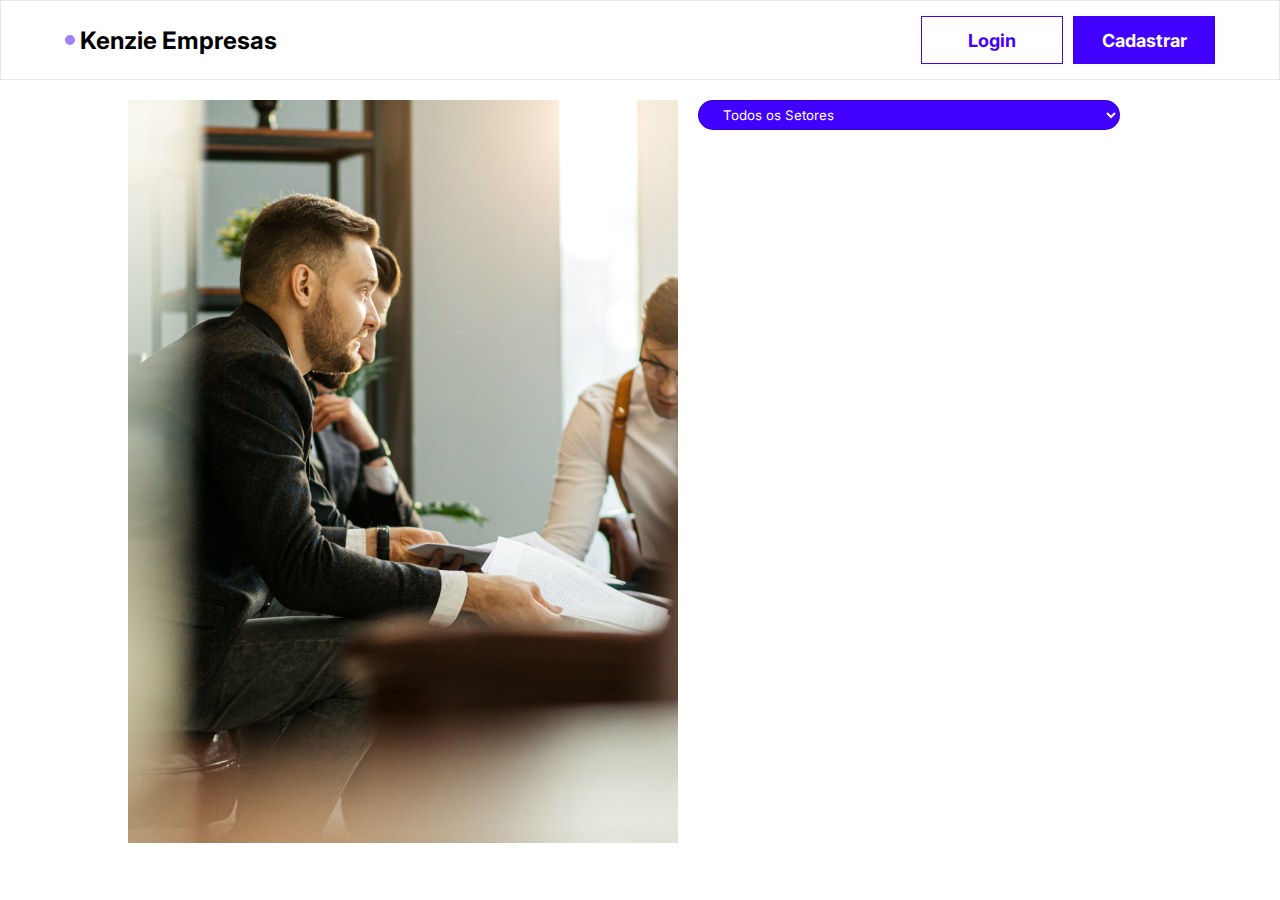
<file: index.html>
<!DOCTYPE html>
<html lang="pt-BR">
<head>
    <meta charset="UTF-8">
    <meta http-equiv="X-UA-Compatible" content="IE=edge">
    <meta name="viewport" content="width=device-width, initial-scale=1.0">
    <link rel="preconnect" href="https://fonts.googleapis.com">
    <link rel="preconnect" href="https://fonts.gstatic.com" crossorigin>
    <link href="https://fonts.googleapis.com/css2?family=Inter:wght@400;500;600;700&display=swap" rel="stylesheet">
    <link rel="stylesheet" href="/src/styles/globalStyles.css">
    <link rel="stylesheet" href="/src/styles/buttons.css">
    <link rel="stylesheet" href="/src/styles/menuResponsivo.css">
    <link rel="stylesheet" href="/src/styles/inputs.css">
    <link rel="stylesheet" href="/src/styles/homePage.css">
    <title>Home Page</title>
</head>
<body>
    <main>
        <header class="header">
            <nav class="nav">
                <div class="header-logo">
                    <div class="logo">
                    </div>
                    <h2 class="header-titulo">Kenzie Empresas</h2>
                </div>
                <ul class="menu">
                    <li class="button login">Login</li>
                    <li class="button cadastrar">Cadastrar</li>
                </ul>
                
                <div class="mobile-menu-icon">
                    <div class="line1"></div>
                    <div class="line2"></div>
                    <div class="line3"></div>
                </div>
            </nav>
           
        </header>
        <section class="home-page container">
            <div><img  class="home-page-img" src="/src/assets/img/homePage.png" alt="homePage"></div>
            <div>
                <select class='select-filter' name="">
                    <option>Todos os Setores</option>
                </select>
                <ul class="card-empresas"></ul>
            </div>
        </section>
    </main>
    <script type="module" src="/src/js/homePage.js"></script>
</body>
</html>
</file>
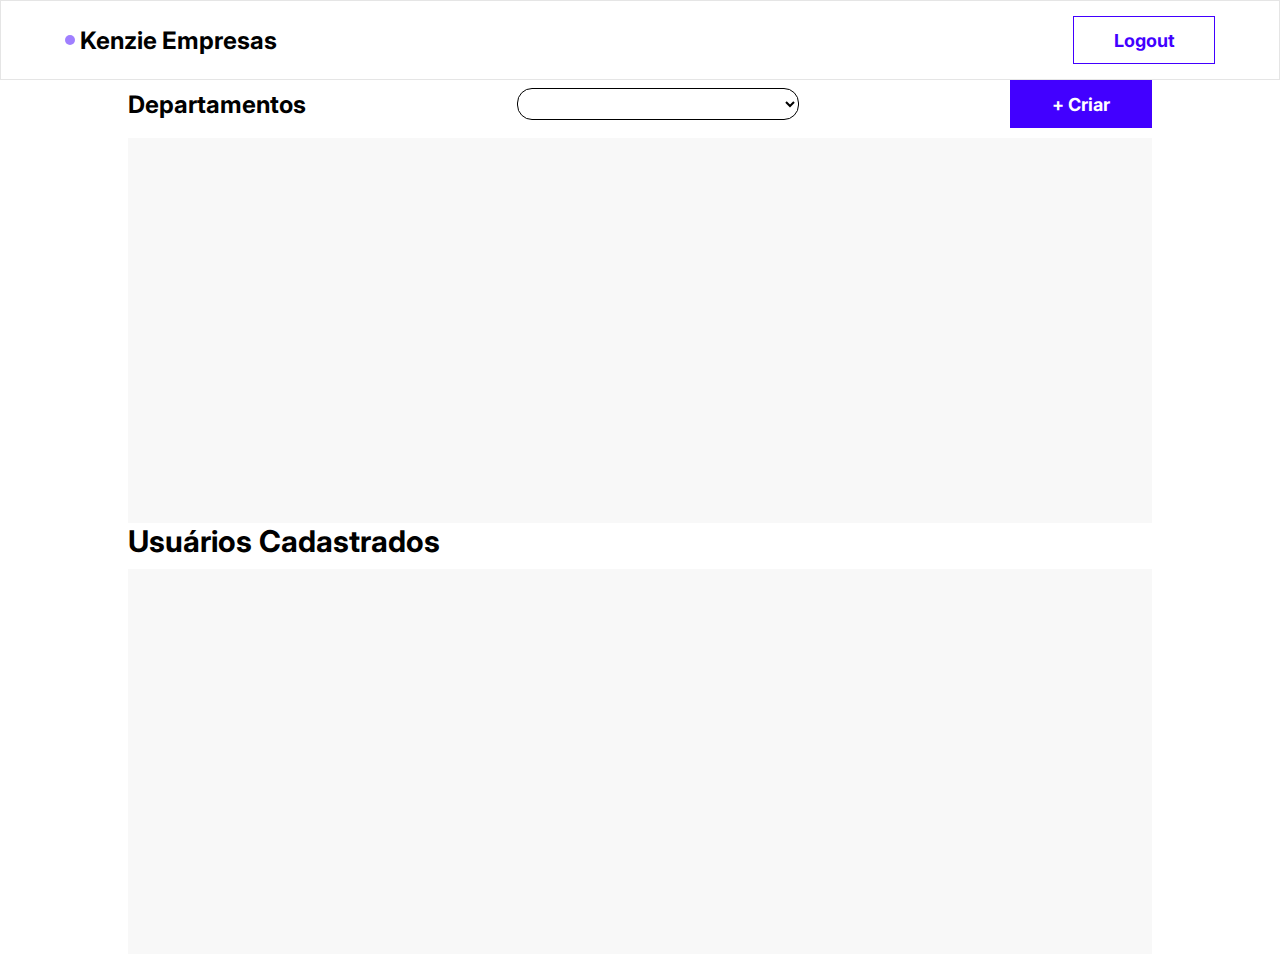
<file: src/pages/admPage.html>
<!DOCTYPE html>
<html lang="pt-BR">
<head>
    <meta charset="UTF-8">
    <meta http-equiv="X-UA-Compatible" content="IE=edge">
    <meta name="viewport" content="width=device-width, initial-scale=1.0">
    <link rel="preconnect" href="https://fonts.googleapis.com">
    <link rel="preconnect" href="https://fonts.gstatic.com" crossorigin>
    <link href="https://fonts.googleapis.com/css2?family=Inter:wght@400;500;600;700&display=swap" rel="stylesheet">
    <link rel="stylesheet" href="/src/styles/globalStyles.css">
    <link rel="stylesheet" href="/src/styles/buttons.css">
    <link rel="stylesheet" href="/src/styles/menuResponsivo.css">
    <link rel="stylesheet" href="/src/styles/modal.css">
    <link rel="stylesheet" href="/src/styles/inputs.css">
    <link rel="stylesheet" href="/src/styles/toast.css">
    <link rel="stylesheet" href="/src/styles/admPage.css">
    <title>Home Page</title>
</head>
<body>
    <main>
        <header class="header">
            <nav class="nav">
                <div class="header-logo">
                    <div class="logo"></div>
                    <h2 class="header-titulo">Kenzie Empresas</h2>
                </div>
                <ul class="menu">
                    <li class="button logout">Logout</li>
                </ul>
            </nav>
        </header>
        <section class="departamento container">
            <div class="departamento-div">
                <h2>Departamentos</h2>
                <select class="select-empresas"></select>
                <button class="button blue">+ Criar</button>
            </div>
            <ul class="departamento-card"></ul>
        </section>
        <section class="user-cadastrados container">
            <h2 class="user-cadastrados-title">Usuários Cadastrados</h2>
            <ul class="user-cadastrados-card"></ul>

        </section>
    </main>
    <script type="module" src="/src/js/admPage.js"></script>
</body>
</html>
</file>
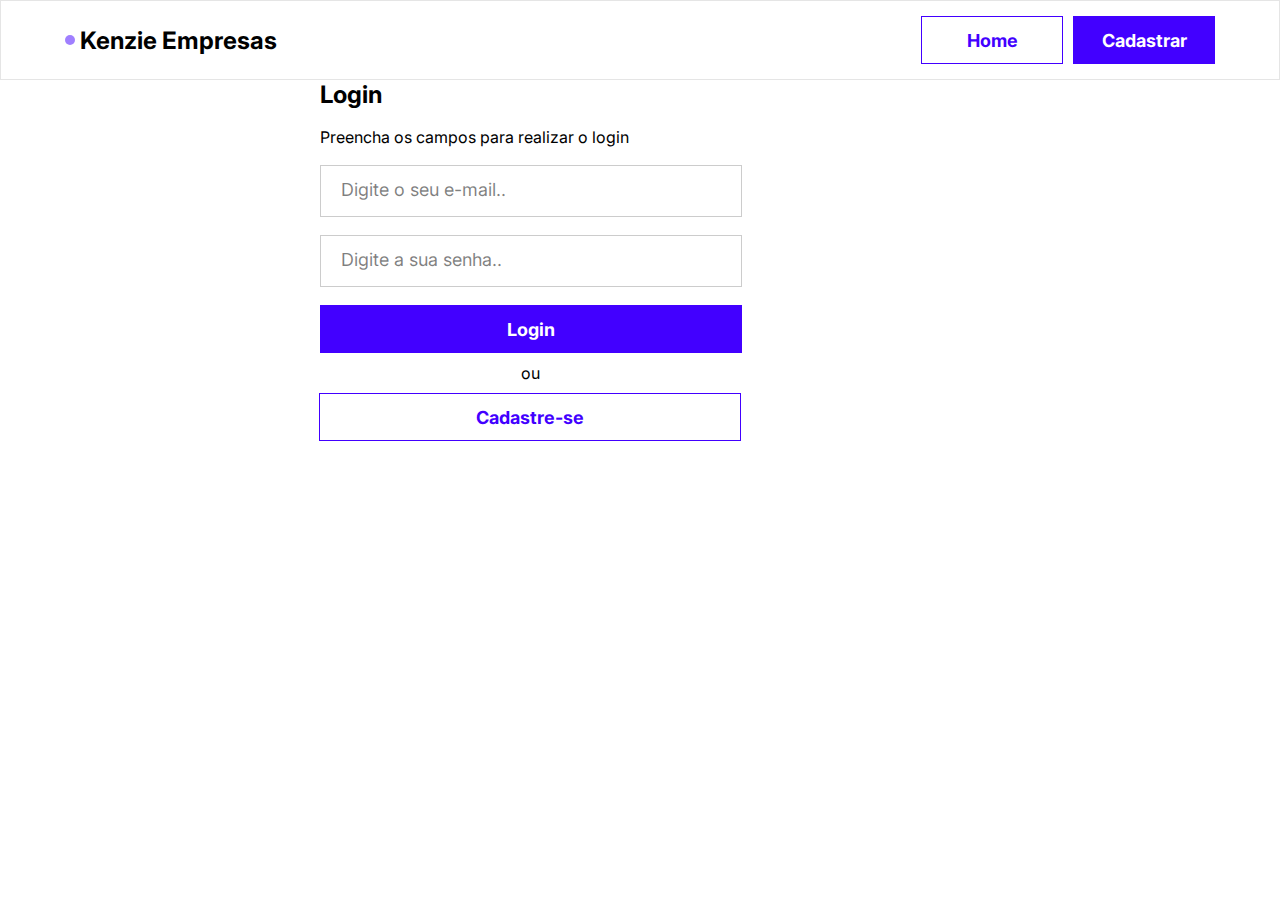
<file: src/pages/loginPage.html>
<!DOCTYPE html>
<html lang="pt-BR">
<head>
    <meta charset="UTF-8">
    <meta http-equiv="X-UA-Compatible" content="IE=edge">
    <meta name="viewport" content="width=device-width, initial-scale=1.0">
    <link rel="preconnect" href="https://fonts.googleapis.com">
    <link rel="preconnect" href="https://fonts.gstatic.com" crossorigin>
    <link href="https://fonts.googleapis.com/css2?family=Inter:wght@400;500;600;700&display=swap" rel="stylesheet">
    <link rel="stylesheet" href="/src/styles/globalStyles.css">
    <link rel="stylesheet" href="/src/styles/buttons.css">
    <link rel="stylesheet" href="/src/styles/menuResponsivo.css">
    <link rel="stylesheet" href="/src/styles/inputs.css">
    <link rel="stylesheet" href="/src/styles/toast.css">
    <link rel="stylesheet" href="/src/styles/loginPage.css">
    <title>Home Page</title>
</head>
<body>
    <main>
        <header class="header">
            <nav class="nav">
                <div class="header-logo">
                    <div class="logo">
                    </div>
                    <h2 class="header-titulo">Kenzie Empresas</h2>
                </div>
                <ul class="menu">
                    <li class="button home">Home</li>
                    <li class="button cadastrar">Cadastrar</li>
                </ul>
                
                <div class="mobile-menu-icon">
                    <div class="line1"></div>
                    <div class="line2"></div>
                    <div class="line3"></div>
                </div>
            </nav>
        </header>
        <section class="section-login">
            <form class="form-login">
                <h2>Login</h2>
                <p>Preencha os campos para realizar o login</p>
                <input type="text" name="email" placeholder="Digite o seu e-mail..">
                <input type="password" name="password" placeholder="Digite a sua senha..">
                <button class= "button-form blue"type="submit">Login</button>
            </form>
            <div class="form-footer">
                <p>ou</p>
                <button class="button-form white">Cadastre-se</button>
            </div>
        </section>
    </main>
    <script type="module" src="/src/js/loginPage.js"></script>
</body>
</html>
</file>
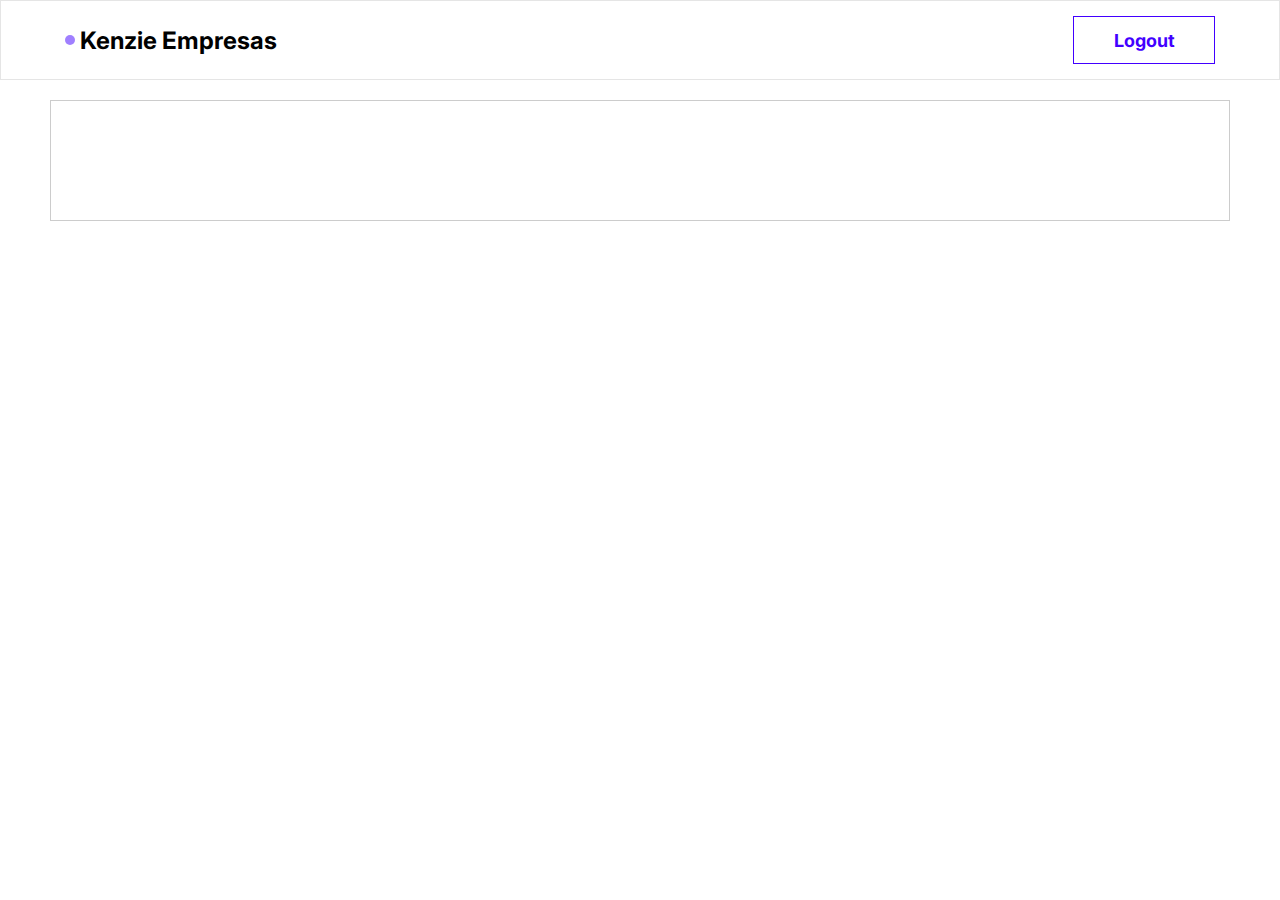
<file: src/pages/userPage.html>
<!DOCTYPE html>
<html lang="pt-BR">
<head>
    <meta charset="UTF-8">
    <meta http-equiv="X-UA-Compatible" content="IE=edge">
    <meta name="viewport" content="width=device-width, initial-scale=1.0">
    <link rel="preconnect" href="https://fonts.googleapis.com">
    <link rel="preconnect" href="https://fonts.gstatic.com" crossorigin>
    <link href="https://fonts.googleapis.com/css2?family=Inter:wght@400;500;600;700&display=swap" rel="stylesheet">
    <link rel="stylesheet" href="/src/styles/globalStyles.css">
    <link rel="stylesheet" href="/src/styles/buttons.css">
    <link rel="stylesheet" href="/src/styles/menuResponsivo.css">
    <link rel="stylesheet" href="/src/styles/modal.css">
    <link rel="stylesheet" href="/src/styles/inputs.css">
    <link rel="stylesheet" href="/src/styles/toast.css">
    <link rel="stylesheet" href="/src/styles/userPage.css">
    <title>Home Page</title>
</head>
<body>
    <main>
        <header class="header">
            <nav class="nav">
                <div class="header-logo">
                    <div class="logo"></div>
                    <h2 class="header-titulo">Kenzie Empresas</h2>
                </div>
                <ul class="menu">
                    <li class="button logout">Logout</li>
                </ul>
            </nav>
        </header>
        <section class="user-logado container">

        </section>
    </main>
    <script type="module" src="/src/js/userPage.js"></script>
</body>
</html>
</file>
<file: src/styles/globalStyles.css>
* {
    box-sizing: border-box;
    margin: 0;
    padding: 0;
    list-style: none;
    font-family: 'Inter', sans-serif;
}
  
:root {
    --color-brand: #4200ff;
    --color-white: #FFFFFF;
    --color-black: #000000;
    --color-gray100: hsl(210, 11%, 15%);
    --color-grey: #F8F8F8;

    --alert100: #ce4646;
    --sucess100: #4ba036;
    --box-shadow-color: rgba(0, 0, 0, 0.25);

    --font-14: 0.875rem;
    --font-16: 1rem;
    --font-18: 1.125rem;
    --font-20:1.25rem;
    --font-22: 1.375rem;
    --font-28: 1.75rem;
    --font-30: 1.875rem;

    --regular: 400;
    --medium: 500;
    --semi-bold: 600;
    --bold: 700;
}
  
.container{
    width: 80%;
    margin: 0 auto;
}
</file>
<file: src/styles/buttons.css>
.button{
    width: 142px;
    height: 48px;
    font-weight: var(--bold);
    font-size: var(--font-18);
    cursor: pointer;
}

.button-form{
    width: 422px;
    height: 48px;
    font-weight: var(--bold);
    font-size: var(--font-18);
    cursor: pointer;
    background-color: transparent;
    cursor: pointer;
}

.login{
    color: var(--color-brand);
    border: 1px solid var(--color-brand);
    display: flex;
    align-items: center;
    justify-content: center;
    cursor: pointer;
    background-color: var(--color-white);
}

.cadastrar{
    color: var(--color-white);
    background-color: var(--color-brand);
    border: 1px solid var(--color-brand);
    display: flex;
    align-items: center;
    justify-content: center; 
    cursor: pointer; 
}

.home{
    color: var(--color-brand);
    border: 1px solid var(--color-brand);
    display: flex;
    align-items: center;
    justify-content: center;
    cursor: pointer;
}

.blue{
    color: var(--color-white);
    background-color: var(--color-brand);
    border: 1px solid var(--color-brand);
    display: flex;
    align-items: center;
    justify-content: center;  
    cursor: pointer;
}

.white{
    color: var(--color-brand);
    border: 1px solid var(--color-brand);
    display: flex;
    align-items: center;
    justify-content: center;
    cursor: pointer;
}

.logout{
    color: var(--color-brand);
    border: 1px solid var(--color-brand);
    display: flex;
    align-items: center;
    justify-content: center;
    cursor: pointer;
}

.delete{
    background-color: var(--sucess100);
    border: 1px solid var(--sucess100);
    color: var(--color-white);
    cursor: pointer;
}

.card-btn{
    cursor: pointer;
}

.contratar{
    background-color: var(--sucess100);
    border: 1px solid var(--sucess100);
    color: var(--color-white);
    cursor: pointer;
    width: 157px;
    height: 48px;
}  

.btn-edit{
    position: absolute;
    right: 20px;
    cursor: pointer;
    top: 45px;
}
</file>
<file: src/styles/menuResponsivo.css>
.header{
    background-color: var(--color-white);
    height: 80px;
    padding: 0 auto;
    display: flex;
    align-items: center;
    justify-content: center;
    border: 1px solid rgba(0, 0, 0, 0.1);
}

.nav{
    display: flex;
    align-items: center;
    position: relative;
    height: 100%;
    width: 90%;
    justify-content: space-between;
}

.logo{
    width: 10px;
    height: 10px;
    border-radius: 50%;
    background-color: rgba(66, 0, 255, .5)
}

.header-logo{
    display: flex;
    align-items: center;
    gap: 5px;
}

.menu{
    display: flex;
    gap: 10px;
}
.mobile-menu-icon{
    display: none;
    cursor: pointer;
}

.mobile-menu-icon div{
    width: 32px;
    height: 2px;
    background-color: var(--color-black);
    margin: 8px;
}

@media (max-width: 838px) {
    body{
        overflow-x: hidden;
        width: 100vw;
    }
    .nav{
        justify-content: space-between;
    }
    .menu{
        position: absolute;
        top: 10vh;
        width: 100%;
        justify-content: space-around;
        align-items: center;
        flex-direction: row;
        transform: translateY(-100%);
        transition: transform 0.3s ease-in;
        z-index: -1;
        display: flex;
    }

    .usuario{
        position: relative;
        flex-direction: column;
        height: 200px;
        align-content: flex-start;
    }

    .usuario input{
        position: absolute;
        top: 0;
    }
    .usuario img{
        position: absolute;
        right: 105px;
        top: 50px;
    }
    .usuario p{
        display: block;
        position: absolute;
        top: 60px;
        width: 100px;
        right: -5px;
    }
    .mobile-menu-icon{
        display: block;
        transition: transform 0.3s ease-in;
    }

    .menu.active{
        transform: translateX(0);
        top: 15vh;
        z-index: 1;
    }

    .mobile-menu-icon.active .line1{

        transform: rotate(-45deg) translate(-8px, 8px);
    }
    .mobile-menu-icon.active .line2{
        opacity: 0;
    }
    .mobile-menu-icon.active .line3{

        transform: rotate(45deg) translate(-5px, -7px);
    }

}
</file>
<file: src/styles/inputs.css>
input{
    width: 422px;
    height: 52px;
    background-color: var(--color-whitw);
    border: 1px solid rgba(0, 0, 0, 0.2);
    padding: 0 20px;
}

input::placeholder{
    font-weight: var(--regular);
    font-size: var(--font-18);
    color: rgba(0, 0, 0, 0.5);
   
}

select{
    width: 422px;
    height: 52px;
    background-color: var(--color-whitw);
    border: 1px solid rgba(0, 0, 0, 0.2);
    padding: 0 20px;
}

.select-empresas{
    width: 282px;
    height: 32px;
    border: 1px solid var(--color-black);
    border-radius: 15px;
}

.select-filter{
    background-color: var(--color-brand);
    height: 30px;
    color: var(--color-white);
    cursor: pointer;
    border-radius: 100px;
}
</file>
<file: src/styles/homePage.css>
.home-page{
    margin-top: 20px;
    display: flex;
    gap: 20px;
}

.home-page-img {
    width: 550px;
    height: 743px;
}
.card-empresas{
    display: flex;
    gap: 35px;
    margin-top: 10px;
    height: 610px;
    overflow-y: auto;
    flex-direction: column;
}

.card-empresas::-webkit-scrollbar{
    background-color: var(--color-brand);
    width: 5px;
}
.home-page-card-li{
    border-bottom: 1px solid var(--color-brand);
    padding: 20px;
    display: flex;
    flex-direction: column;
    gap: 10px;
}
.home-page-card-name{
    font-weight: var(--bold);
    font-size: var(--font-20);
    color: var(--color-black);
}

.home-page-card-open{
    font-weight: var(--regular);
    font-size: var(--font-16);
    color: var(--color-black);
}

.home-page-card-sector{
    height: 32px;
    border: 1px solid var(--color-brand);
    border-radius: 255px;
    width: 110px;
    align-items: center;
    justify-content: center;
    display: flex;
    color: var(--color-brand);
}

@media (max-width: 838px) {
    .home-page-img{
        display: none;
    }
    .card-empresas{
        overflow-x: auto;
        flex-direction: row;
        width: 220px;
    }
    .select-filter{
        width: 220px;
    }

    .home-page-card-li{
        width: 100px;
    }
}
</file>
<file: src/styles/modal.css>
.modal-background{
    background-color: rgba(0, 0, 0, 0.5);
    display: flex;
    justify-content: center;
    align-items: center;
    width: 100vw;
    height: 100vh;
    position: fixed;
    top: 0;
    left: 0;
}

.modal-container{
    background-color: #ffffff;
    position: relative;
    border-radius: 8px;
    padding: 20px 40px;
    box-sizing: border-box;
}

.modal-close{
    padding: 10px 15px;
    font-size: 20px;
    border: none;
    color: var(--gray500);
    background:none;
    position: absolute;
    top: 0;
    right: 0;
    cursor: pointer;
}

.formbase{
    display: flex;
    flex-direction: column;
    gap: 15px;
    margin-top: 20px;
    align-items: center;
}

.formbase > h3{
    font-weight: var(--bold);
    font-size: var(--font-28);
    color: var(--color-black);

}
</file>
<file: src/styles/toast.css>
.toast-container {
    position: fixed;
    display: flex;
    justify-items: flex-start;
    align-items: center;
    gap: 10px;
    width: 300px;
    padding: 10px;
    color: var(--gray100);
    border-radius: 8px;
    box-shadow: 0px 4px 4px var(--box-shadow-color);
    animation: toastIt 4000ms ease-in forwards;
}

@keyframes toastIt {
    0%   {right: 30px; top:-100px}
    25%  {right: 30px; top:10px}
    50%  {right: 30px; top:10px}
    100% {right: 30px; top:-100px}
}

.toast-container > img {
    width: 45px;
}

.successToast {
    border: 2px solid var(--sucess100);
    background-color: var(--sucess100);
}

.errorToast {
    border: 2px solid var(--alert100);
    background-color: var(--alert100);
}

.toast-container > div {
    display: flex;
    flex-direction: column;
    gap: 5px;
}

.toast-container > div > h3 {
    font-size: var(--font-16);
    font-weight: var(--semi-bold);
}

.toast-container > div > span {
    color: var(--gray100);
    font-size: var(--font-14);
    font-weight: var(--regular);
}
</file>
<file: src/styles/admPage.css>
.departamento{
    /* display: flex; */
}



.departamento-div{
    display: flex;
    justify-content: space-between;
    align-items: center;
}

.departamento-card{
    display: flex;
    flex-wrap: wrap;
    gap: 35px;
    justify-content: space-between;
    margin-top: 10px;
    padding: 35px 60px;
    background-color: var(--color-grey);
    height: 385px;
    overflow-y: auto;
}

.departamento-card::-webkit-scrollbar{
    background-color: var(--color-brand);
    width: 5px;
}

.user-cadastrados-title{
    font-weight: var(--bold);
    font-size: var(--font-30);
    color: var(--color-black);
}

.user-cadastrados-card{
    display: flex;
    flex-wrap: wrap;
    gap: 35px;
    justify-content: space-between;
    margin-top: 10px;
    padding: 35px 60px;
    background-color: var(--color-grey);
    height: 385px;
    overflow-y: auto;
}

.user-cadastrados-card::-webkit-scrollbar{
    background-color: var(--color-brand);
    width: 5px;
}
.card-list{
    width: 489px;
    height: 196px;
    background-color: var(--color-white);
    border-bottom: 1px solid var(--color-brand);
    position: relative;
    padding: 20px;
    display: flex;
    flex-direction: column;
    gap: 5px;
}

.card-list > div{
    position: absolute;
    top: 110px;
    right: 70px;
    display: flex;
    gap: 20px;
}

.card-list > h2{
    font-weight: var(--bold);
    font-size: var(--font-20);
    color: var(--color-black);
}

.card-list > p{
    font-weight: var(--regular);
    font-size: var(--font-18);
    color: var(--color-black);
}
</file>
<file: src/styles/loginPage.css>
.section-login{
    width: 50%;
    margin: 0 auto;
}

.form-login{
    display: flex;
    flex-direction: column;
    gap: 18px;
}

.form-footer{
    display: flex;
    flex-direction: column;
    align-items: center;
    gap: 10px;
    margin-top: 10px;
    width: 420px;
}
</file>
<file: src/styles/userPage.css>
.user-logado{
    width: 1180px;
    height: 121px;
    background-color: var(--color-white);
    border: 1px solid rgba(0, 0, 0, 0.2);
    position: relative;
    padding: 10px;
    display: flex;
    flex-direction: column;
    gap: 10px;
    margin-top: 20px;
}

.div-user > h2{
    font-weight: var(--bold);
    font-size: var(--font-30);
    color: var(--color-black);
}

.div-info > p {
    font-weight: var(--regular);
    font-size: var(--font-22);
    color: var(--color-black);
}
</file>
